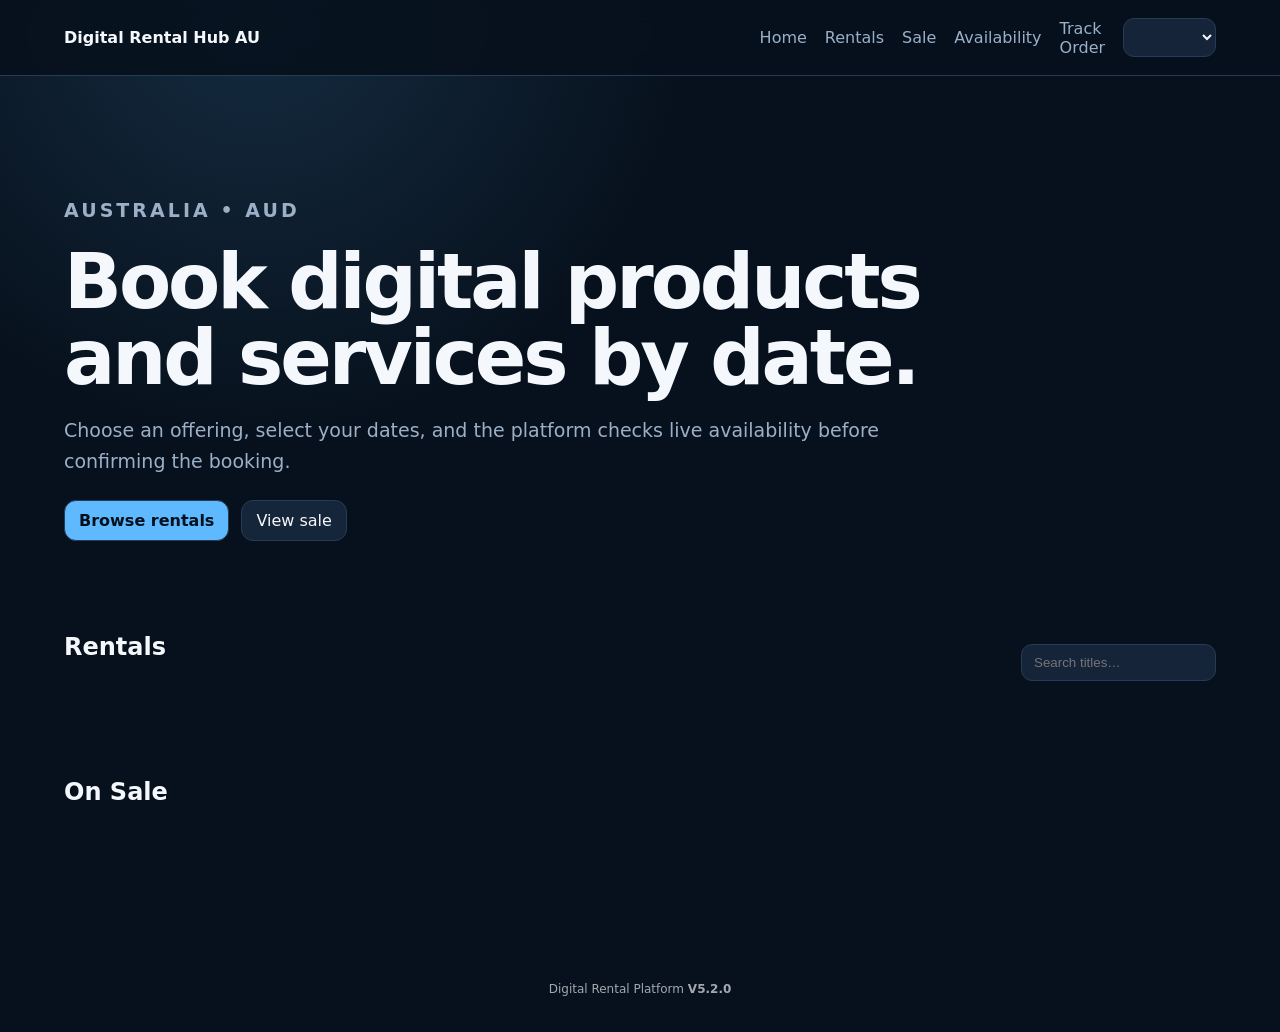
<file: docs/index.html>
<!doctype html><html><head><meta charset="utf-8"><meta name="viewport" content="width=device-width,initial-scale=1"><title>Digital Rental Hub AU</title><link rel="stylesheet" href="styles.css?v=5.2.0"></head><body>
<header class="site-header"><a class="brand" id="brandName" href="index.html">Digital Rental Hub AU</a><nav><a id="navHome" href="index.html">Home</a><a id="navRentals" href="#rentals">Rentals</a><a id="navSale" href="#sale">Sale</a><a id="navAvailability" href="availability.html">Availability</a><a id="navTrack" href="track.html">Track Order</a><select id="currencySelector" class="currency-select"></select></nav></header>
<main><section class="hero"><p class="eyebrow" id="heroEyebrow">AUSTRALIA • AUD</p><h1 id="heroTitle">Book digital products and services by date.</h1><p id="heroDescription">Choose an offering, select your dates, and the platform checks live availability before confirming the booking.</p><div class="hero-actions"><a class="button primary" href="#rentals">Browse rentals</a><a class="button" href="#sale">View sale</a></div></section>
<section id="rentals"><div class="toolbar"><div><h2>Rentals</h2><p class="meta" id="rentalSummary"></p></div><div class="filters"><input id="searchInput" type="search" placeholder="Search titles…"></div></div><div id="rentalGrid" class="catalog-grid"></div></section>
<section id="sale" style="margin-top:55px"><div class="toolbar"><div><h2 id="saleTitle">On Sale</h2><p class="meta" id="saleSubtitle"></p></div></div><div id="saleGrid" class="catalog-grid"></div></section></main><footer class="version-footer">Digital Rental Platform <strong>V5.2.0</strong></footer>
<div id="currencyPrompt" class="currency-prompt" hidden></div><dialog id="bookingDialog"><button class="dialog-close" id="closeBooking">×</button><div id="bookingContent"></div></dialog>
<script src="config.js?v=5.2.0"></script><script type="module" src="app.js?v=5.2.0"></script></body></html>
</file>
<file: docs/styles.css>
:root{--bg:#07111d;--panel:#101d2d;--panel2:#16263a;--line:#263b55;--text:#f4f8fc;--muted:#9bb0c7;--accent:#5eb9ff;--good:#4ed48c;--warn:#f6c85f;--bad:#ff7474}*{box-sizing:border-box}body{margin:0;background:radial-gradient(circle at 20% 0,rgba(94,185,255,.16),transparent 30%),var(--bg);color:var(--text);font-family:Inter,system-ui,sans-serif}a{color:inherit}.site-header{display:flex;justify-content:space-between;align-items:center;padding:18px 5vw;border-bottom:1px solid var(--line);background:rgba(7,17,29,.9);backdrop-filter:blur(12px);position:sticky;top:0;z-index:20}.brand{text-decoration:none;font-weight:850}.site-header nav{display:flex;gap:18px;align-items:center}.site-header nav a{text-decoration:none;color:var(--muted)}main{max-width:1450px;margin:auto;padding:30px 5vw 70px}.hero{padding:70px 0 50px;max-width:900px}.eyebrow{font-size:12px;letter-spacing:.16em;font-weight:800;color:#8cc9ff}.hero h1{font-size:clamp(42px,7vw,76px);line-height:1;letter-spacing:-.04em;margin:12px 0}.hero p{font-size:19px;line-height:1.6;color:var(--muted)}.hero-actions{display:flex;gap:12px;margin-top:24px}.button{border:1px solid var(--line);background:var(--panel2);color:var(--text);border-radius:12px;padding:10px 14px;cursor:pointer;text-decoration:none}.button.primary{background:var(--accent);color:#03111e;font-weight:800}.panel,.card,.metric{background:linear-gradient(180deg,#122033,#0d1a2a);border:1px solid var(--line);border-radius:18px}.toolbar{display:flex;justify-content:space-between;align-items:end;margin:22px 0}.catalog-grid{display:grid;grid-template-columns:repeat(auto-fill,minmax(280px,1fr));gap:18px}.card{overflow:hidden}.card-img{height:180px;background:#15263b;display:flex;align-items:center;justify-content:center;color:var(--muted);background-size:cover;background-position:center}.card-body{padding:17px}.badge{font-size:11px;border:1px solid var(--line);padding:4px 8px;border-radius:999px}.meta{font-size:12px;color:var(--muted)}.price{font-size:22px;font-weight:850;margin:12px 0}.old-price{text-decoration:line-through;color:var(--muted);font-size:13px;margin-left:7px}input,select,textarea{width:100%;background:#152439;border:1px solid var(--line);border-radius:11px;color:var(--text);padding:10px 12px}label{display:block;font-size:13px;color:var(--muted);margin:10px 0}.panel{padding:22px}.two-col{display:grid;grid-template-columns:1fr 1fr;gap:18px}.split{display:grid;grid-template-columns:1fr 1fr;gap:12px}.metrics{display:grid;grid-template-columns:repeat(4,1fr);gap:14px}.metric{padding:18px;cursor:pointer}.metric .v{font-size:28px;font-weight:850}.metric .l{font-size:12px;color:var(--muted)}.tabs,.subtabs{display:flex;gap:6px;border-bottom:1px solid var(--line);margin:18px 0}.tab,.subtab{background:none;border:0;border-bottom:3px solid transparent;color:var(--muted);padding:11px;cursor:pointer}.tab.active,.subtab.active{color:var(--text);border-color:var(--accent)}.table{width:100%;border-collapse:collapse}.table th,.table td{padding:10px;border-bottom:1px solid var(--line);font-size:13px;vertical-align:top}.table-wrap{overflow:auto}.offer-row,.availability-row,.payment-row{display:flex;justify-content:space-between;gap:14px;padding:14px 0;border-bottom:1px solid var(--line);align-items:center}.offer-actions{display:flex;gap:6px;flex-wrap:wrap}dialog{max-width:780px;width:calc(100% - 28px);background:var(--panel);color:var(--text);border:1px solid var(--line);border-radius:18px;padding:24px}dialog::backdrop{background:rgba(0,0,0,.75)}.dialog-close{float:right;background:none;border:0;color:white;font-size:28px}.access-grid{display:grid;grid-template-columns:1fr 1fr;gap:10px}.access-option{padding:12px;border:1px solid var(--line);border-radius:12px;background:var(--panel2);cursor:pointer}.access-option.selected{border-color:var(--accent)}.calendar-head{display:flex;justify-content:space-between;align-items:center;margin:12px 0}.month-grid{display:grid;grid-template-columns:repeat(7,1fr);gap:5px}.day-name{text-align:center;font-size:11px;color:var(--muted)}.calendar-day{aspect-ratio:1;border:1px solid var(--line);border-radius:8px;background:var(--panel2);color:var(--text)}.calendar-day.blocked{opacity:.38;text-decoration:line-through}.calendar-day.selected{background:var(--accent);color:#04131f}.selected-dates{background:var(--panel2);padding:10px;border-radius:10px;margin:10px 0}.currency-prompt{position:fixed;right:18px;bottom:18px;max-width:340px;background:var(--panel);border:1px solid var(--line);border-radius:15px;padding:15px;z-index:50}.note-item{background:#0e1927;border:1px solid var(--line);border-radius:9px;padding:8px;margin:5px 0}.result{margin-top:10px;color:var(--muted)}.result.error{color:var(--bad)}.result.success{color:var(--good)}@media(max-width:900px){.two-col{grid-template-columns:1fr}.metrics{grid-template-columns:1fr 1fr}.site-header{flex-direction:column;align-items:flex-start}.site-header nav{flex-wrap:wrap}.access-grid{grid-template-columns:1fr}}
.version-footer{max-width:1180px;margin:48px auto 20px;padding:16px 24px;text-align:center;font-size:12px;opacity:.65}.fatal-banner{position:sticky;top:0;z-index:9999;padding:12px 18px;background:#7f1d1d;color:#fff;font-family:system-ui}.button.danger{border-color:#7f1d1d}.diagnostic{font-family:ui-monospace,Consolas,monospace;font-size:12px}
</file>
